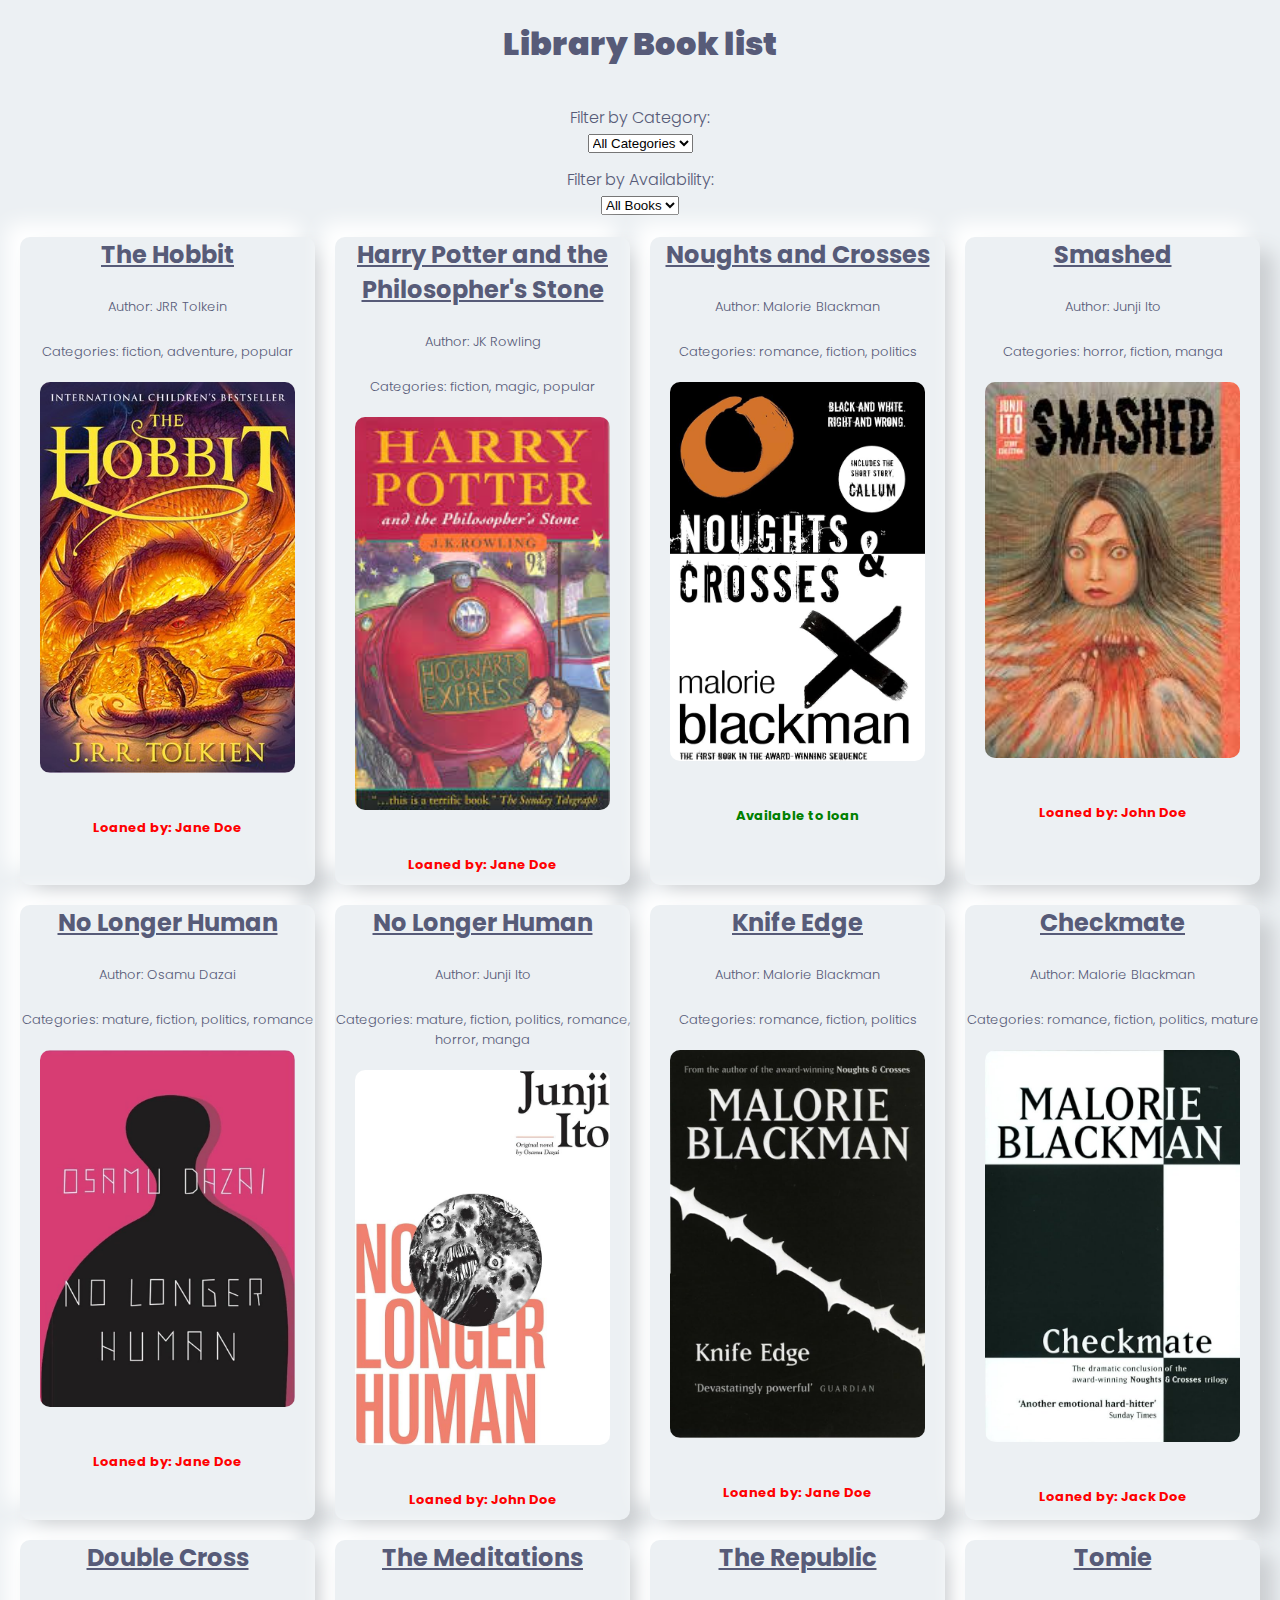
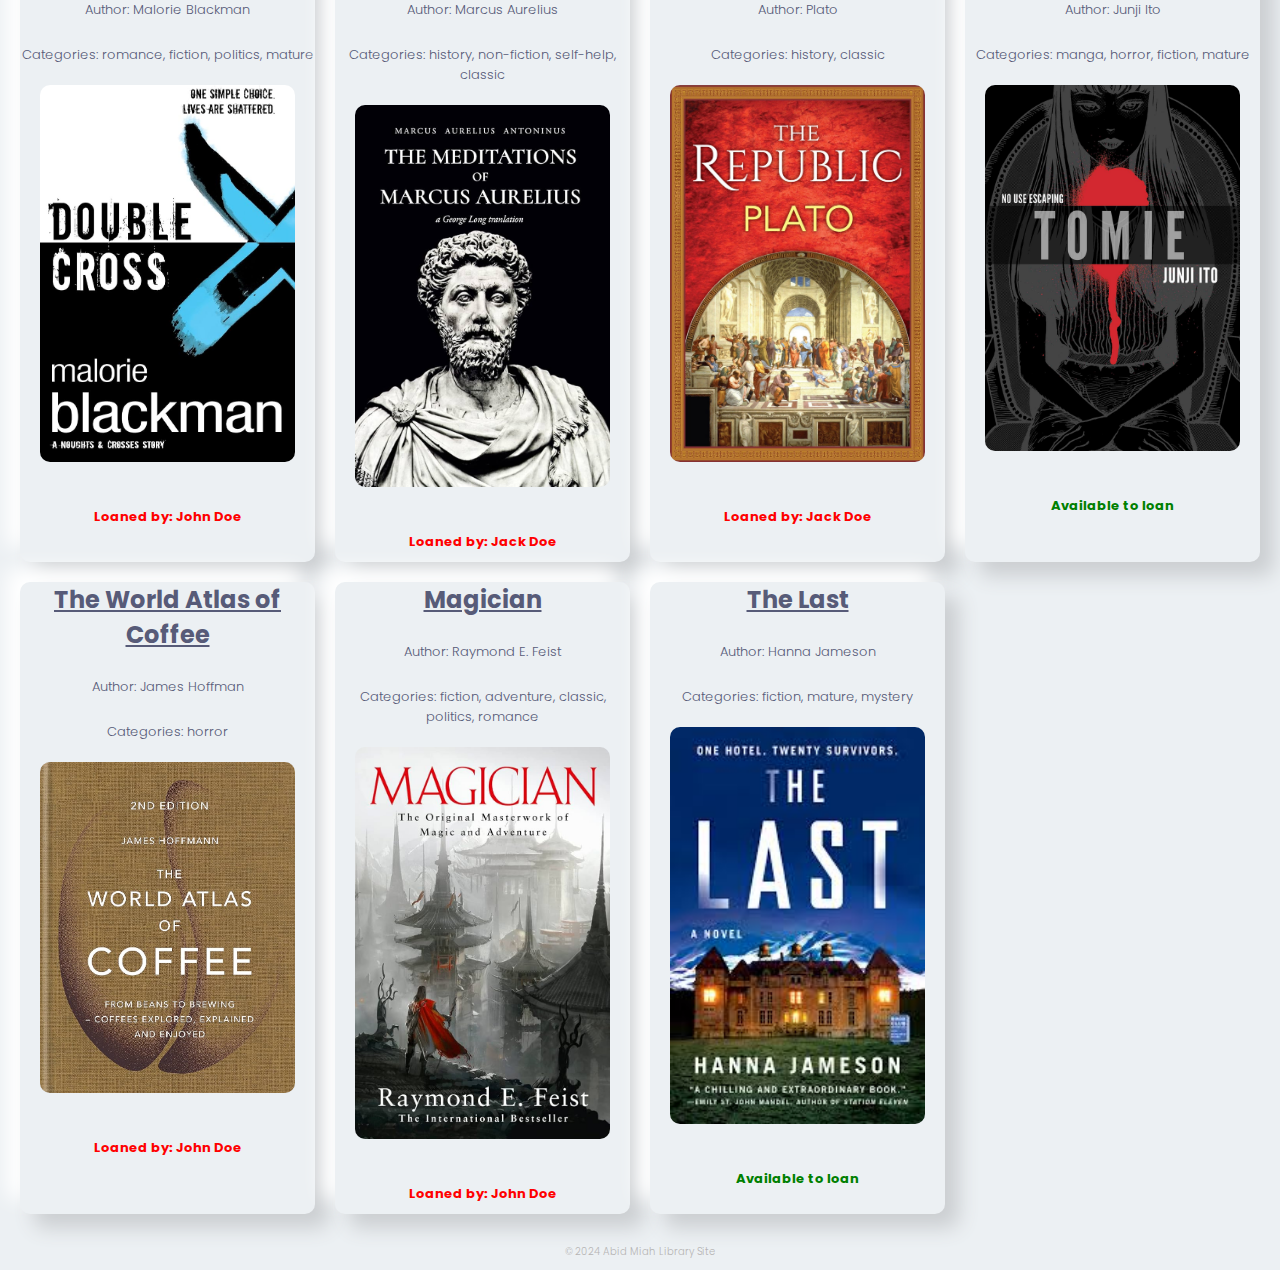
<file: index.html>
<!DOCTYPE html>
<html lang="en">
<head>
    <meta charset="UTF-8">
    <meta name="viewport" content="width=device-width, initial-scale=1.0">
    <link rel="stylesheet" href="./styles/default.css">
    <link rel ="stylesheet" href="./styles/index.css">
    <link rel="stylesheet" href="https://cdnjs.cloudflare.com/ajax/libs/font-awesome/6.2.1/css/all.min.css" />
    <script src="./scripts/index.js" defer></script>
    <title>Book display!</title>
</head>
<body>
    <header>
        <h1>Library Book list</h1>
        <div id="filters">
            <label for="category-filter">Filter by Category:</label>
            <select id="category-filter">
                <option value="">All Categories</option>
                <!-- populates options dynamically in js file -->
            </select>

            <label for="availability-filter">Filter by Availability:</label>
            <select id="availability-filter">
                <option value="">All Books</option>
                <option value="available">Available</option>
                <option value="loaned">Loaned</option>
            </select>
        </div>
    </header>

    <ul id="book-list">

    </ul>
    <div class="footer">
        &copy; 2024 Abid Miah Library Site
    </div>
</body>
</html>
</file>
<file: styles/default.css>
@import url("https://fonts.googleapis.com/css2?family=Poppins:wght@300;700;900&display=swap");
* {
  box-sizing: border-box;
  margin: 0;
  padding: 0;
}

body {
  font-family: "Poppins", sans-serif;
  text-align: center;
  font-weight: 300;
  background-size: cover;
  position: relative;
  color: rgb(87, 91, 120);
}

h1 {
  font-family: "Poppins", sans-serif;
  font-weight: 900;
  padding-bottom: 25px;
  padding-top: 20px;
}

p {
  padding-top: 25px;
  font-weight: 300;
  font-size: small;
}

label,
input,
button {
  display: block;
  width: 100%;
  border: none;
  outline: none;
  box-sizing: border-box;
  font-weight: 300;
}

label {
  margin-top: 12px;
}

.footer {
  margin-top: auto;
  padding: 10px;
  text-align: center;
  font-size: 10px;
  color: #b6b4b4;
  font-weight: 300;
}
</file>
<file: styles/index.css>
@import url("https://fonts.googleapis.com/css2?family=Poppins:wght@300;700;900&display=swap");

/* General Styles */
body {
  font-family: "Poppins", sans-serif;
  margin: 0;
  padding: 0;
  background: #ecf0f3;
}

/* Dashboard Styles */
#dashboard1 {
  background-color: #f2eee7;
  color: rgb((97, 0, 0) 55, 255, 255);
  padding: 10px 20px;
  display: flex;
  justify-content: space-between;
  align-items: center;
  background: #f2eee7;
  box-shadow: 14px 14px 20px #cbced1, -14px -14px 20px white;
}

.back-button {
  background-color: #ece2e2;
  border-radius: 8px;
  border-width: 0;
  color: #333333;
  cursor: pointer;
  display: inline-block;
  font-family: "Poppins", sans-serif;
  font-size: 14px;
  font-weight: 500;
  line-height: 20px;
  list-style: none;
  margin: 0;
  padding: 10px 12px;
  text-align: center;
  transition: all 200ms;
  vertical-align: baseline;
  width: 100px;
}

/* Book List Styles */
#book-list {
  list-style-type: none;
  padding: 20px;
  display: grid;
  grid-template-columns: repeat(auto-fill, minmax(250px, 1fr));
  /* Responsive grid that fills the available space with columns, each having a minimum width of 250px and growing to fill the remaining space as needed. 
  Flexible, auto adjusting the no. of columns based on the screen size.*/
  gap: 20px;
  margin: 0;
}

.book-item {
  background-color: white;
  border-radius: 10px;
  position: relative;
  background: #ecf0f3;
  box-shadow: 14px 14px 20px #cbced1, -14px -14px 20px white;
}

.book-item:hover {
  background-color: beige;
}

.book-item img {
  width: 100%;
  height: auto;
  padding: 20px;
  display: block;
  border-radius: 30px;
}

.loaned {
    color: red;
    font-weight: bold;
    padding-bottom: 10px;

}

.available {
    color: green;
    font-weight: bold;
    padding-bottom: 10px;
}

@media (max-width: 600px) {
  #dashboard {
    flex-direction: column;
    align-items: flex-start;
  }

  #menu-button,
  #account-button {
    margin-top: 10px;
  }

  #book-list {
    grid-template-columns: 1fr;
  }
}
</file>
